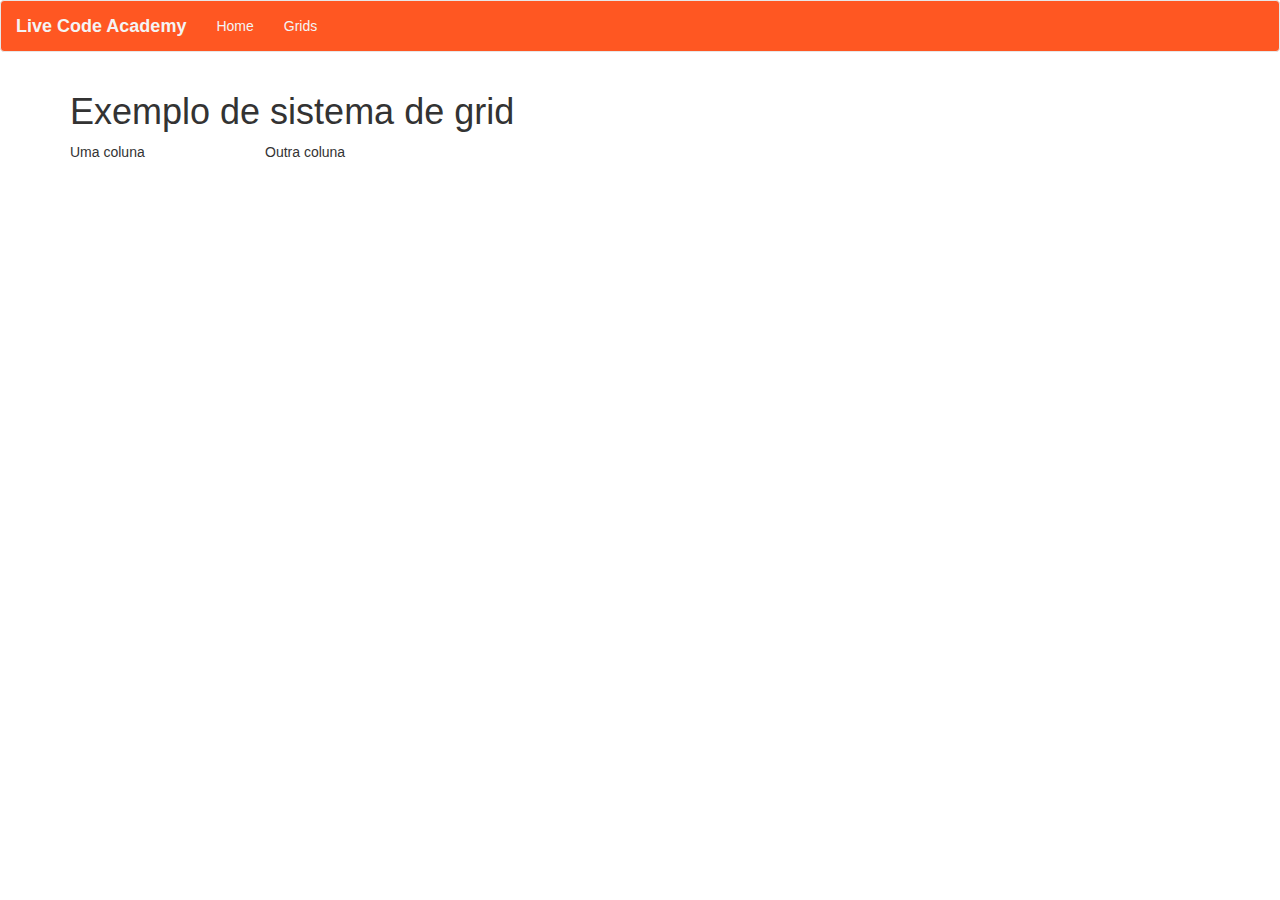
<file: aula2/index.html>
<!DOCTYPE html>
<html lang="en">
  <head>
    <meta charset="utf-8">
    <meta http-equiv="X-UA-Compatible" content="IE=edge">
    <meta name="viewport" content="width=device-width, initial-scale=1">
    <!-- The above 3 meta tags *must* come first in the head; any other head content must come *after* these tags -->
    <title>Bootstrap 101 Template</title>

    <!-- Bootstrap -->
    <link href="css/bootstrap.min.css" rel="stylesheet">

    <!-- CSS Customizado -->
    <link rel="stylesheet" type="text/css" href="css/custom.css">

    <!-- HTML5 shim and Respond.js for IE8 support of HTML5 elements and media queries -->
    <!-- WARNING: Respond.js doesn't work if you view the page via file:// -->
    <!--[if lt IE 9]>
      <script src="https://oss.maxcdn.com/html5shiv/3.7.2/html5shiv.min.js"></script>
      <script src="https://oss.maxcdn.com/respond/1.4.2/respond.min.js"></script>
    <![endif]-->
  </head>
  <body>

  <nav class="navbar navbar-default lc-navbar">

    <div class="container-fluid">

      <div class="navbar-header">
        <button type="button" class="navbar-toggle collapsed" data-toggle="collapse" data-target="#navbar" aria-expanded="false">
          <span class="sr-only">Toggle navigation</span>
          <span class="icon-bar"></span>
          <span class="icon-bar"></span>
          <span class="icon-bar"></span>
        </button>
        <a class="navbar-brand lc-navbar-brand" href="#">Live Code Academy</a>
      </div>

      <div class="collapse navbar-collapse" id="navbar">
        <ul class="nav navbar-nav">
          <li><a href="#">Home</a></li>
          <li><a href="#grids">Grids</a></li>
        </ul>
      </div>
    </div>
  
  </nav>

  <!--
    col-xs = telas super pequenas
    col-sm = telas pequenas
    col-md = telas medias
    col-lg = telas grandes
  -->

  <div class="container">

    <div id="grids">
      <h1>Exemplo de sistema de grid</h1>
      <div class="row">
          <div class="col-md-2 col-xs-6 col-sm-6">
            <p>Uma coluna</p>
          </div>
          <div class="col-md-10 col-xs-6 col-sm-6">
            <p>Outra coluna</p>
          </div>
      </div>
    </div>
  
  </div>


    <!-- jQuery (necessary for Bootstrap's JavaScript plugins) -->
    <script src="https://ajax.googleapis.com/ajax/libs/jquery/1.11.3/jquery.min.js"></script>
    <!-- Include all compiled plugins (below), or include individual files as needed -->
    <script src="js/bootstrap.min.js"></script>
  </body>
</html>
</file>
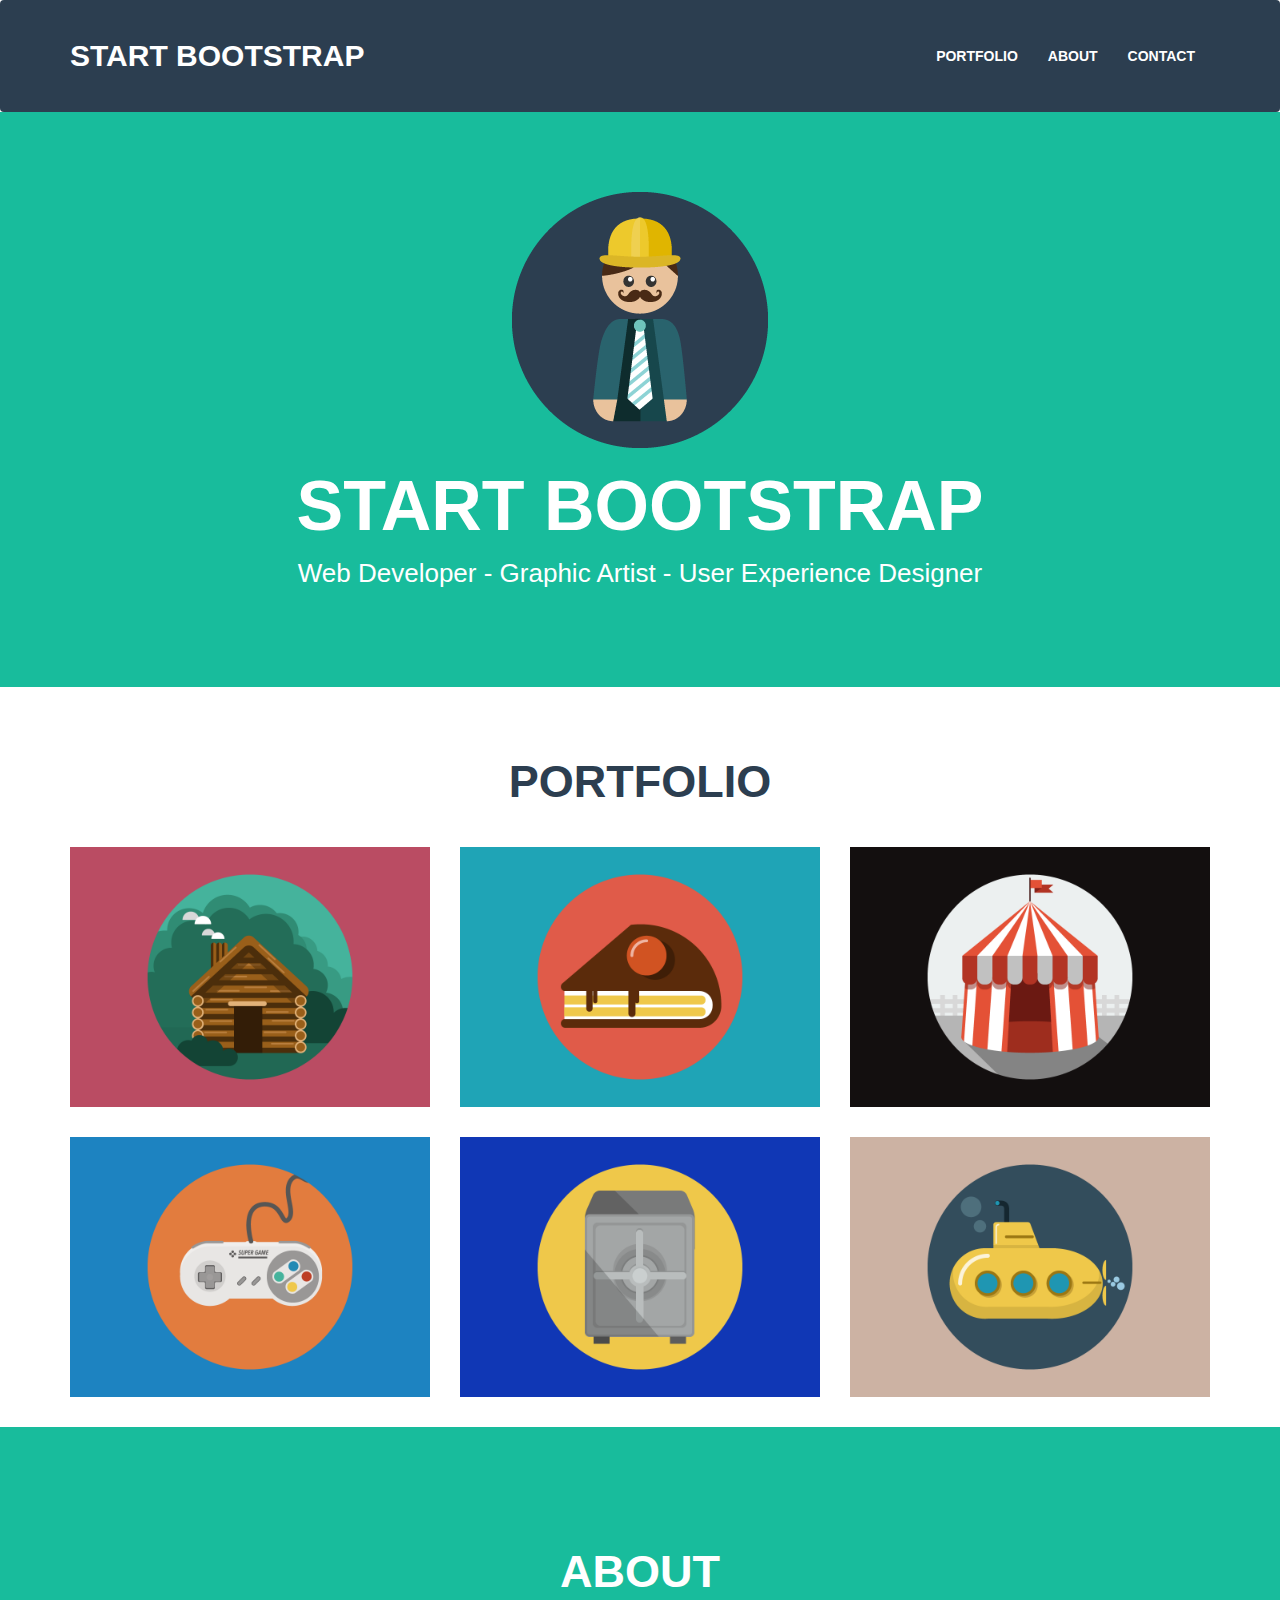
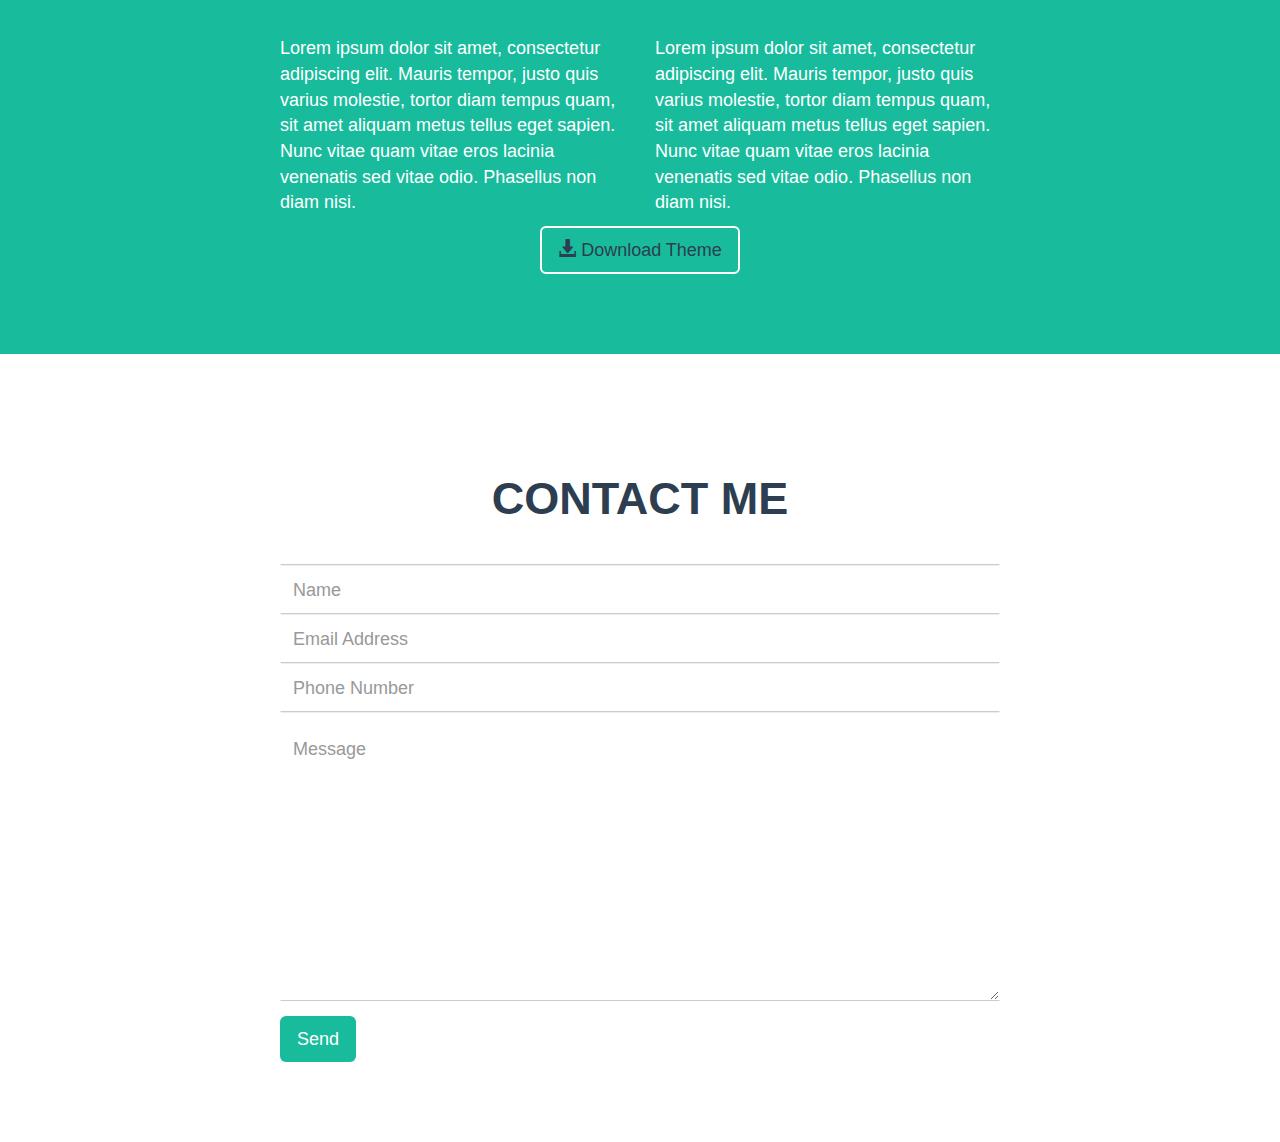
<file: aula3/index.html>
<!DOCTYPE html>
<html lang="pt-br">
  <head>
    <meta charset="utf-8">
    <meta http-equiv="X-UA-Compatible" content="IE=edge">
    <meta name="viewport" content="width=device-width, initial-scale=1">
    <!-- The above 3 meta tags *must* come first in the head; any other head content must come *after* these tags -->
    <title>Aula 3</title>

    <!-- Bootstrap -->
    <!-- Latest compiled and minified CSS -->
    <link rel="stylesheet" href="https://maxcdn.bootstrapcdn.com/bootstrap/3.3.5/css/bootstrap.min.css">

    <!-- CSS Custom -->
    <link rel="stylesheet" type="text/css" href="css/custom.css">

    <!-- HTML5 shim and Respond.js for IE8 support of HTML5 elements and media queries -->
    <!-- WARNING: Respond.js doesn't work if you view the page via file:// -->
    <!--[if lt IE 9]>
      <script src="https://oss.maxcdn.com/html5shiv/3.7.2/html5shiv.min.js"></script>
      <script src="https://oss.maxcdn.com/respond/1.4.2/respond.min.js"></script>
    <![endif]-->
  </head>
  <body>
    
    <nav class="navbar navbar-inverse lc-navbar">
      <div class="container">
        <!-- Brand and toggle get grouped for better mobile display -->
        <div class="navbar-header">
          <button type="button" class="navbar-toggle collapsed" data-toggle="collapse" data-target="#bs-example-navbar-collapse-1" aria-expanded="false">
            <span class="sr-only">Toggle navigation</span>
            <span class="icon-bar"></span>
            <span class="icon-bar"></span>
            <span class="icon-bar"></span>
          </button>
          <a class="navbar-brand lc-navbar-brand" href="#">Start Bootstrap</a>
        </div>

        <!-- Collect the nav links, forms, and other content for toggling -->
        <div class="collapse navbar-collapse" id="bs-example-navbar-collapse-1">
          <ul class="nav navbar-nav navbar-right lc-navbar-nav">
            <li><a href="#portfolio">Portfolio</a></li>
            <li><a href="#about">About</a></li>
            <li><a href="#contact">Contact</a></li>
          </ul>
        </div><!-- /.navbar-collapse -->
      </div><!-- /.container-fluid -->
    </nav>

    <div class="jumbotron lc-jumbotron">
      <div class="container">
        <img class="img-responsive center-block" src="img/profile.png" alt="Jumbotron">
        <h1>Start Bootstrap</h1>
        <p>Web Developer - Graphic Artist - User Experience Designer</p>
      </div>
    </div>

    <div id="portfolio">
      <div class="container">
        
        <div class="page-header lc-page-header">
          <h1>Portfolio</h1> 
        </div>

        <div class="row lc-portfolio-row">
          <div class="col-md-4">
            <img class="img-responsive" src="img/portfolio/cabin.png" alt="Cabin">
          </div>
          <div class="col-md-4">
            <img class="img-responsive" src="img/portfolio/cake.png" alt="Cake">
          </div>
          <div class="col-md-4">
            <img class="img-responsive" src="img/portfolio/circus.png" alt="Circus">
          </div>
        </div>
        <div class="row lc-portfolio-row">
          <div class="col-md-4">
            <img class="img-responsive" src="img/portfolio/game.png" alt="Game">
          </div>
          <div class="col-md-4">
            <img class="img-responsive" src="img/portfolio/safe.png" alt="Safe">
          </div>
          <div class="col-md-4">
            <img class="img-responsive" src="img/portfolio/submarine.png" alt="Submarine">
          </div>
        </div>

      </div>
    </div>

    <div id="about">
      <div class="container">
        <div class="page-header lc-page-header">
          <h1>About</h1> 
        </div>
        <div class="row">
          <div class="col-md-6">
            <p>Lorem ipsum dolor sit amet, consectetur adipiscing elit. Mauris tempor, justo quis varius molestie, tortor diam tempus quam, sit amet aliquam metus tellus eget sapien. Nunc vitae quam vitae eros lacinia venenatis sed vitae odio. Phasellus non diam nisi.</p>
          </div>
          <div class="col-md-6">
            <p>Lorem ipsum dolor sit amet, consectetur adipiscing elit. Mauris tempor, justo quis varius molestie, tortor diam tempus quam, sit amet aliquam metus tellus eget sapien. Nunc vitae quam vitae eros lacinia venenatis sed vitae odio. Phasellus non diam nisi.</p>
          </div>
        </div><!-- /.row -->
          <div class="text-center">
            <a class="btn btn-lg btn-default lc-btn">
              <span class="glyphicon glyphicon-download-alt"></span>
              Download Theme
            </a>
          </div>
      </div>
    </div><!-- /#about -->

    <div id="contact" class="lc-contact">
      <div class="container">
        
        <div class="page-header lc-page-header">
          <h1>Contact me</h1>
        </div>

        <form>
          <div class="form-group">
            <input type="text" class="form-control lc-form-control" id="inputName" name="name" placeholder="Name">
          </div>
          <div class="form-group">
            <input type="email" class="form-control lc-form-control" id="inputEmail" name="email" placeholder="Email Address">
          </div>
          <div class="form-group">
            <input type="text" class="form-control lc-form-control" id="inputPhone" name="phone" placeholder="Phone Number">
          </div>
          <div class="form-group">
            <textarea class="form-control lc-form-control" name="message" placeholder="Message" id="inputMessage" rows="10"></textarea>
          </div>
          <button type="submit" class="btn btn-lg lc-btn-submit">Send</button>
        </form>


      </div>
    </div>

    <!-- jQuery (necessary for Bootstrap's JavaScript plugins) -->
    <script src="https://ajax.googleapis.com/ajax/libs/jquery/1.11.3/jquery.min.js"></script>
    <!-- Include all compiled plugins (below), or include individual files as needed -->
    <!-- Latest compiled and minified JavaScript -->
    <script src="https://maxcdn.bootstrapcdn.com/bootstrap/3.3.5/js/bootstrap.min.js"></script>
  </body>
</html>
</file>
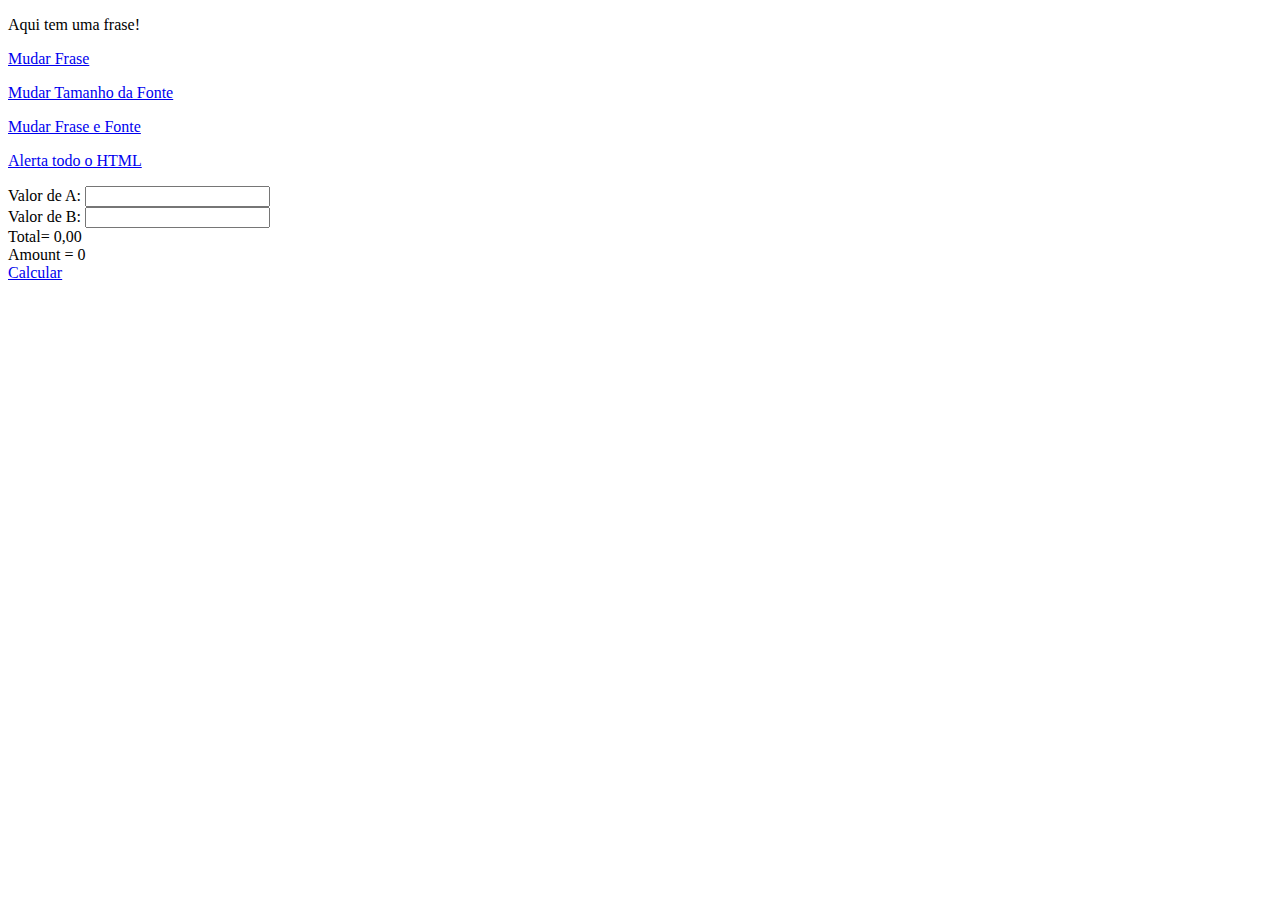
<file: aula4/index.html>
<!DOCTYPE html>
<html>
<head>
	<title>Javascript</title>
</head>
<body id="corpo_html">

	<p id="frase">Aqui tem uma frase!</p>
	<p><a href="#" onclick="mudarFrase();">Mudar Frase</a></p>
	<p><a href="#" onclick="mudarFonte();">Mudar Tamanho da Fonte</a></p>
	<p><a href="#" onclick="mudarFrase();mudarFonte();">Mudar Frase e Fonte</a></p>
	<p><a href="#" onclick="alertHTML();">Alerta todo o HTML</a></p>

	<p>
		Valor de A: <input type="number" id="a"><br>
		Valor de B: <input type="number" id="b"><br>
		Total= <span id="total">0,00</span><br>
		Amount = <span id="amount">0</span><br>
		<a href="#" onclick="calcular();">Calcular</a>
	</p>

	<script>

		var amount = 0;
		
		function mudarFrase() {
			document.getElementById("frase").innerHTML = "A frase mudou!";
			console.log(document.getElementById('frase').innerHTML);
		}

		function mudarFonte() {
			document.getElementById('frase').style.fontSize = "30px";
		}

		function alertHTML() {
			var body = document.getElementById('corpo_html').innerHTML;
			window.alert(body);
		}

		function calcular() {

			//Capturo o valor das variaveis
			var a,b, total;
			a = parseInt(document.getElementById('a').value);
			b = parseInt(document.getElementById('b').value);
			total = b + a;
			amount = amount + total;

			document.getElementById('total').innerHTML = total;
			document.getElementById('amount').innerHTML = amount;


		}
		
	</script>

</body>
</html>
</file>
<file: aula2/css/custom.css>
.lc-navbar {
	background: #ff5722;
}

.lc-navbar .nav>li>a {
	color: #f4f4f4;
}

.lc-navbar .nav>li>a:focus, 
.lc-navbar .nav>li>a:hover {
	background: #ff1021;
}

.lc-navbar .nav>li>a:focus {
	outline: 2px solid #f4f4f4;
}

.lc-navbar .lc-navbar-brand {
	color: #f4f4f4;
	font-weight: bold;
}

.lc-navbar .lc-navbar-brand:hover,
.lc-navbar .lc-navbar-brand:focus {
	color: #ff1021;
}
</file>
<file: aula3/css/custom.css>
.lc-navbar {
	background-color: #2C3E50;
	border-color: transparent;
	padding: 30px 0;
	margin-bottom: 0;
}

.lc-navbar .lc-navbar-brand {
	color: #fff;
	font-weight: bold;
	text-transform: uppercase;
	font-size: 30px;
}

.lc-navbar .lc-navbar-nav > li > a {
	font-weight: bold;
	color: #fff;
	text-transform: uppercase;
}

.lc-jumbotron {
	text-align: center;
	background-color: #18BC9C;
	padding: 80px 0;
}

.lc-jumbotron h1 {
	text-transform: uppercase;
	color: #fff;
	font-size: 70px;
	font-weight: bold;
}

.lc-jumbotron p {
	color: #fff;
	font-size: 26px;
}

.lc-page-header {
	text-align: center;
	border-color: transparent;
}

.lc-page-header h1 {
	text-transform: uppercase;
	color: #2C3E50;
	font-size: 45px;
	font-weight: bold;
}

.lc-portfolio-row {
	margin-bottom: 30px;
}

#about {
	background-color: #18BC9C;
	padding: 80px;
}

#about .container {
	max-width: 750px;
}

#about .lc-page-header h1 {
	color: #fff;
}

#about p {
	color: #fff;
	font-size: 18px;
}

.lc-btn {
	background-color: transparent;
	border-color: #fff;
	color: #2C3E50;
	border-width: 2px;
}

.lc-contact {
	padding: 80px 0;
}

.lc-contact .container {
	max-width: 750px;
}

.lc-form-control {
	font-size: 18px;
	border-left-color: transparent;
	border-right-color: transparent;
	border-bottom-color: transparent;
	padding-top: 25px;
	border-radius: 0;
}

textarea.lc-form-control {
	border-bottom-color: #ccc;
}

.lc-btn-submit {
	background-color: #18BC9C;
	color: #fff;
}
</file>
